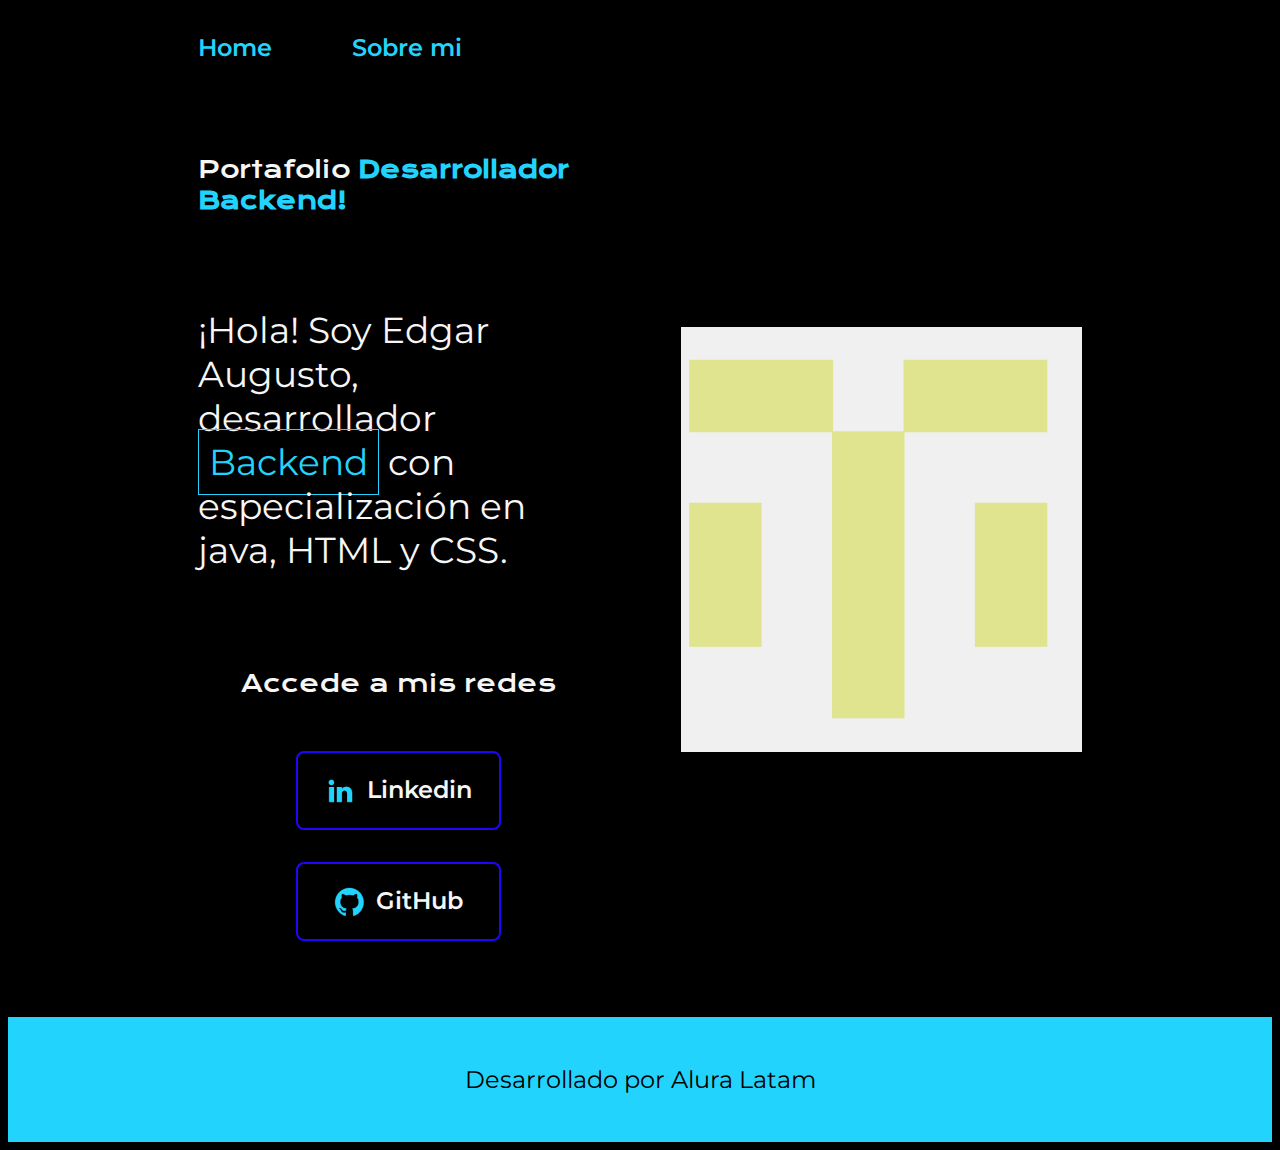
<file: index.html>
<!DOCTYPE html>
<html lang="en">
<head>
    <meta charset="UTF-8">
    <meta name="viewport" content="width=device-width, initial-scale=1.0">
    <title>Portafolio</title>
    <link rel="stylesheet" href="./styles/style.css">
</head>
<body>
    
    <header class="header">
        <nav class="header__menu">
            <a class="header__menu__link" href="index.html">Home</a>
            <a class="header__menu__link" href="about.html">Sobre mi </a>
        </nav>
    </header>
    <main class="presentacion">
        <section class="presentacion__contenido">
        <h1 class="presentacion__contenido__titulo">Portafolio <strong class="titulo-destaque">Desarrollador Backend!</strong></h1>
        
        <p class="presentacion__contenido__texto">  ¡Hola! Soy Edgar Augusto, desarrollador <span>Backend</span> con
             especialización en java, HTML y CSS. 
        </p>
    
        <div class="presentacion__enlaces">
            <h2 class="presentacion__enlaces__subtitulo">Accede a mis redes</h2>
            <a class="presentacion__enlaces__link" href="https://www.linkedin.com/in/edgar-augusto-garcia-vazquez-501222309/">
                <img src="./assets/linkedin.png" alt="">
                Linkedin</a>
            <a class="presentacion__enlaces__link" href="https://github.com/augustout97">
                <img src="./assets/github.png" alt="">
                GitHub</a>
        </div>
    
        </section>
        <img class="presentacion__imagen" src="./assets/Imagen.png" alt="Edgar Augusto">
    </main>
    <footer class="footer">
        <p>Desarrollado por Alura Latam</p>
    </footer>
    
</body>
</html>
</file>
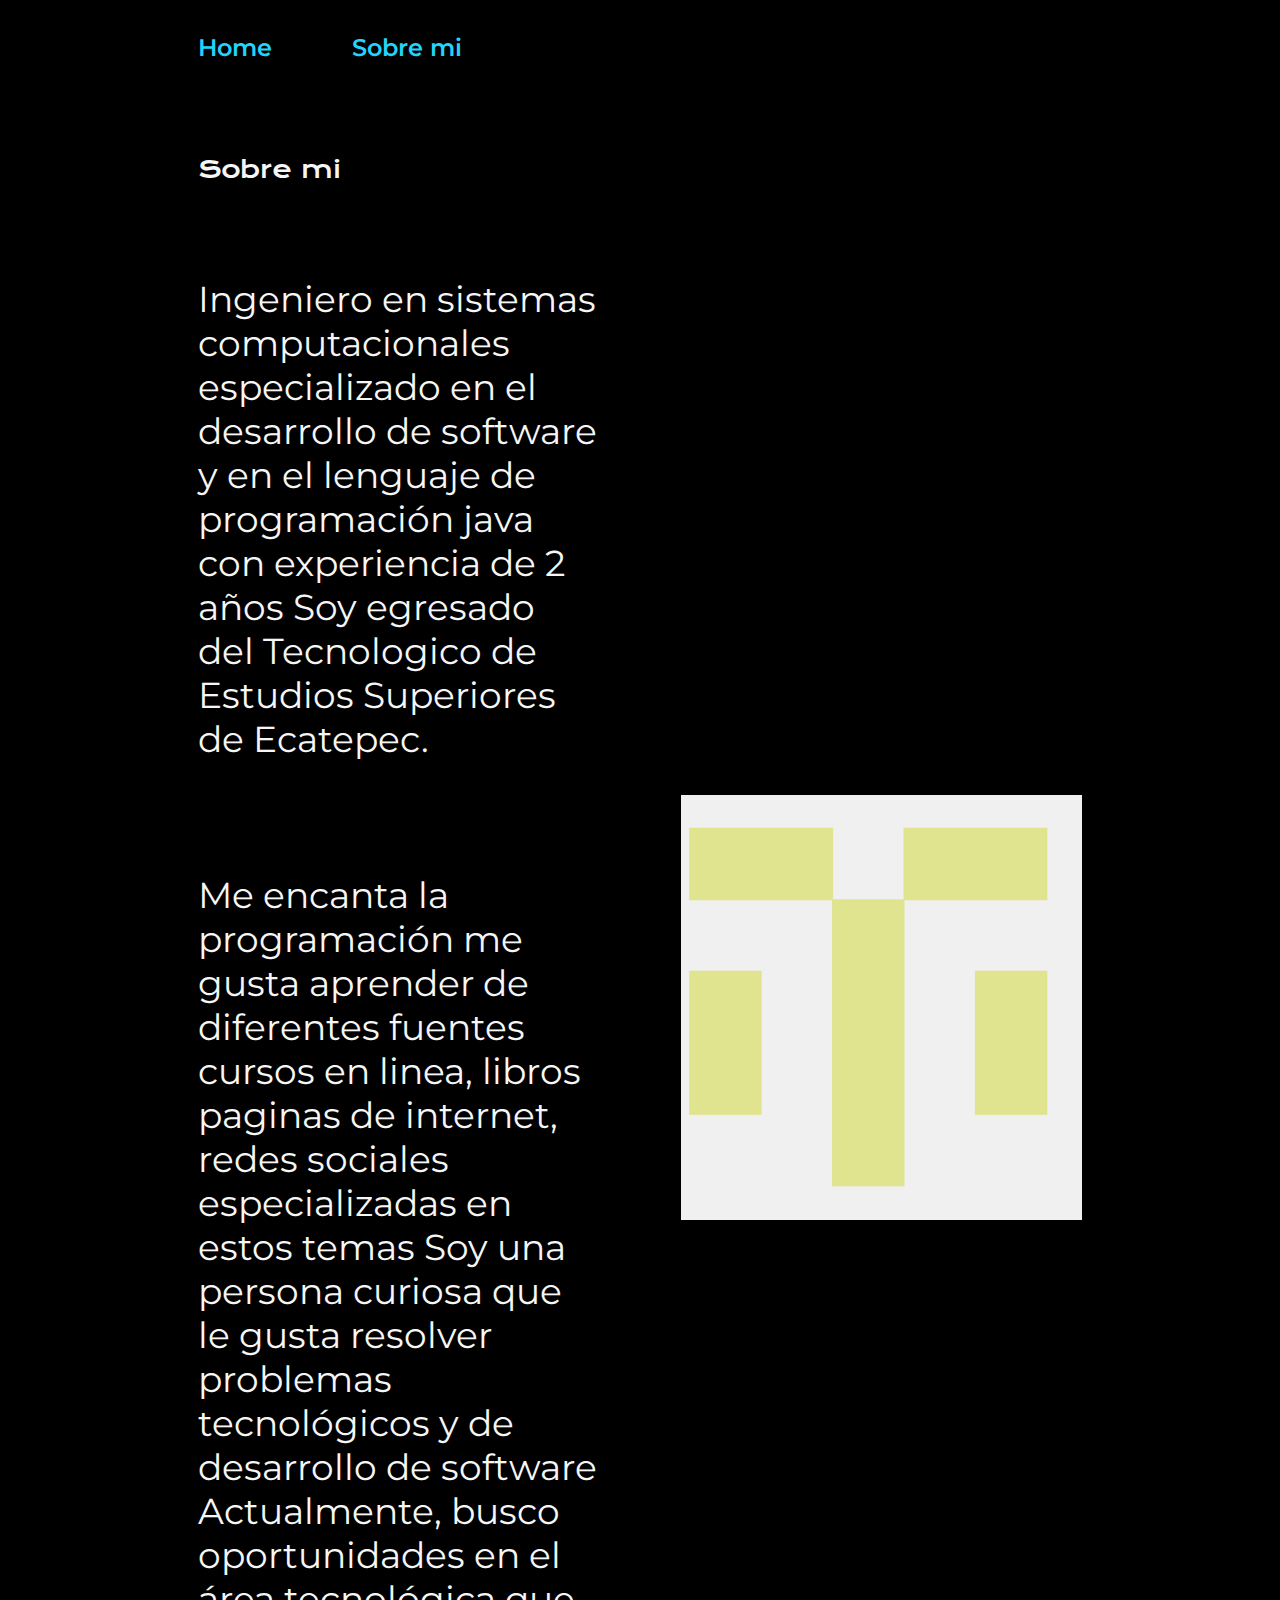
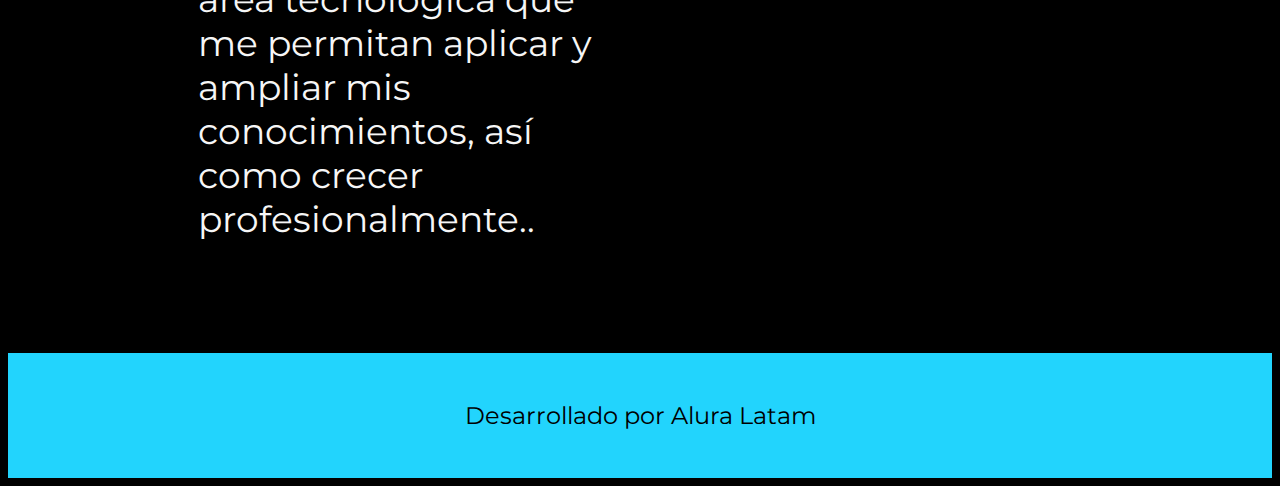
<file: about.html>
<!DOCTYPE html>
<html lang="es-mx">
<head>
    <meta charset="UTF-8">
    <meta name="viewport" content="width=device-width, initial-scale=1.0">
    <title>Sobre Mi</title>
    <link rel="stylesheet" href="./styles/style.css">
</head>
<body>
    <header class="header">
        <nav class="header__menu">
            <a class="header__menu__link" href="index.html">Home</a>
            <a class="header__menu__link" href="about.html">Sobre mi </a>
        </nav>
    </header>   
 <main class="presentacion">
    <section class="presentacion__contenido">
        <h1 class="presentacion__contenido__titulo">Sobre mi</h1>
        <p class="presentacion__contenido__texto">Ingeniero en sistemas computacionales especializado en el desarrollo de software y en el lenguaje de programación java con experiencia de 2 años Soy egresado del Tecnologico de Estudios Superiores de Ecatepec.
        </p>
        <p class="presentacion__contenido__texto">Me encanta la programación me gusta aprender de diferentes fuentes cursos en linea, libros paginas de internet, 
            redes sociales especializadas en estos temas Soy una persona curiosa que le gusta resolver problemas tecnológicos y de desarrollo de software 
            Actualmente, busco oportunidades en el área tecnológica que me permitan aplicar y ampliar mis conocimientos, así como crecer profesionalmente..</p>
    </section>
    <img class="presentacion__imagen" src="./assets/Imagen.png" alt="Foto de Edgar Augusto">
 </main>
    <footer class="footer">
        <p>Desarrollado por Alura Latam</p>
    </footer>
</body>
</html>
</file>
<file: styles/style.css>
@import url('https://fonts.googleapis.com/css2?family=Krona+One&family=Montserrat:ital,wght@0,100..900;1,100..900&display=swap');

:root{
    --color-primario: #000000;
    --color-secundario: #F6F6F6;
    --color-terciario: #22D4FD;
    --color-c: #2204FD;

    --fuente-montserrat: "Montserrat", sans-serif;
    --fuente-krona:"Krona One", sans-serif;
}

body{
    background-color: var(--color-primario);
    color: var(--color-secundario);
    box-sizing: border-box;
}

header{
    padding: 2% 0% 0% 15%;
}

.header__menu{
    display: flex;
    gap: 80px;
}



.header__menu__link{
    font-family: var(--fuente-montserrat);
    font-size: 1.5rem;
    font-weight: 600;
    color: var(--color-terciario);
    text-decoration: none;
}

strong
{
    color: var(--color-terciario);
}

span{
    color: var(--color-terciario);
    border: 1px solid var(--color-terciario);
    padding: 10px;
}


.presentacion{
    padding: 6% 15%;
    display: flex;
    align-items: center;
    justify-content: space-between;
    gap: 82px;
}
.presentacion__contenido { 
    width: 50%; 
    display: flex;
    flex-direction: column;
    gap: 40px;
}

.presentacion__contenido__titulo{
    font-size: 36;
    font-family: var(--fuente-krona);
}

.titulo-destaque{
    color: var(--color-terciario);
}

.presentacion__contenido__texto{
    font-size: 2.25rem;
    font-family: var(--fuente-montserrat);
}

.presentacion__enlaces{
    display: flex;
    justify-content: space-between;
    flex-direction: column;
    align-items: center;
    gap: 32px;
}

.presentacion__contenido__titulo{
    font-family: var(--fuente-krona) ;
    font-size: 1.5rem;
    font-weight: 400;
}
.presentacion__enlaces__subtitulo{
    font-family: var(--fuente-krona);
    font-size: 1.5rem;
    font-weight: 400;
}

.presentacion__enlaces__link{
    width: 50%;
    text-align: center;
    padding: 21.5px 0;
    border-radius: 8px;
    font-family: var(--fuente-montserrat);
    font-size: 24px;
    font-weight: 600;
    text-decoration: none;
    color: #F6F6F6;
    border: 2px solid var(--color-c);
    display: flex;
    justify-content: center;
    gap: 10px;
}

.presentacion__enlaces__link:hover{
    background-color: #272727;
}
.presentacion__imagen{
    width: 50%;
}

.footer{
    background-color: #22D4FD;
    padding: 1.5rem;
    color: #000000;
    text-align: center;
    font-family: var(--fuente-montserrat);
    font-size: 1.5rem;
    font-weight: 400;
}


@media (max-width: 1200px){
    .header{
        padding: 10%;
    }
    .header__menu{
        justify-content: center;
    }
    .presentacion{
        flex-direction: column-reverse;
        padding: 5%;
    }

    .presentacion__contenido{
        width: auto;
    }
}
</file>
